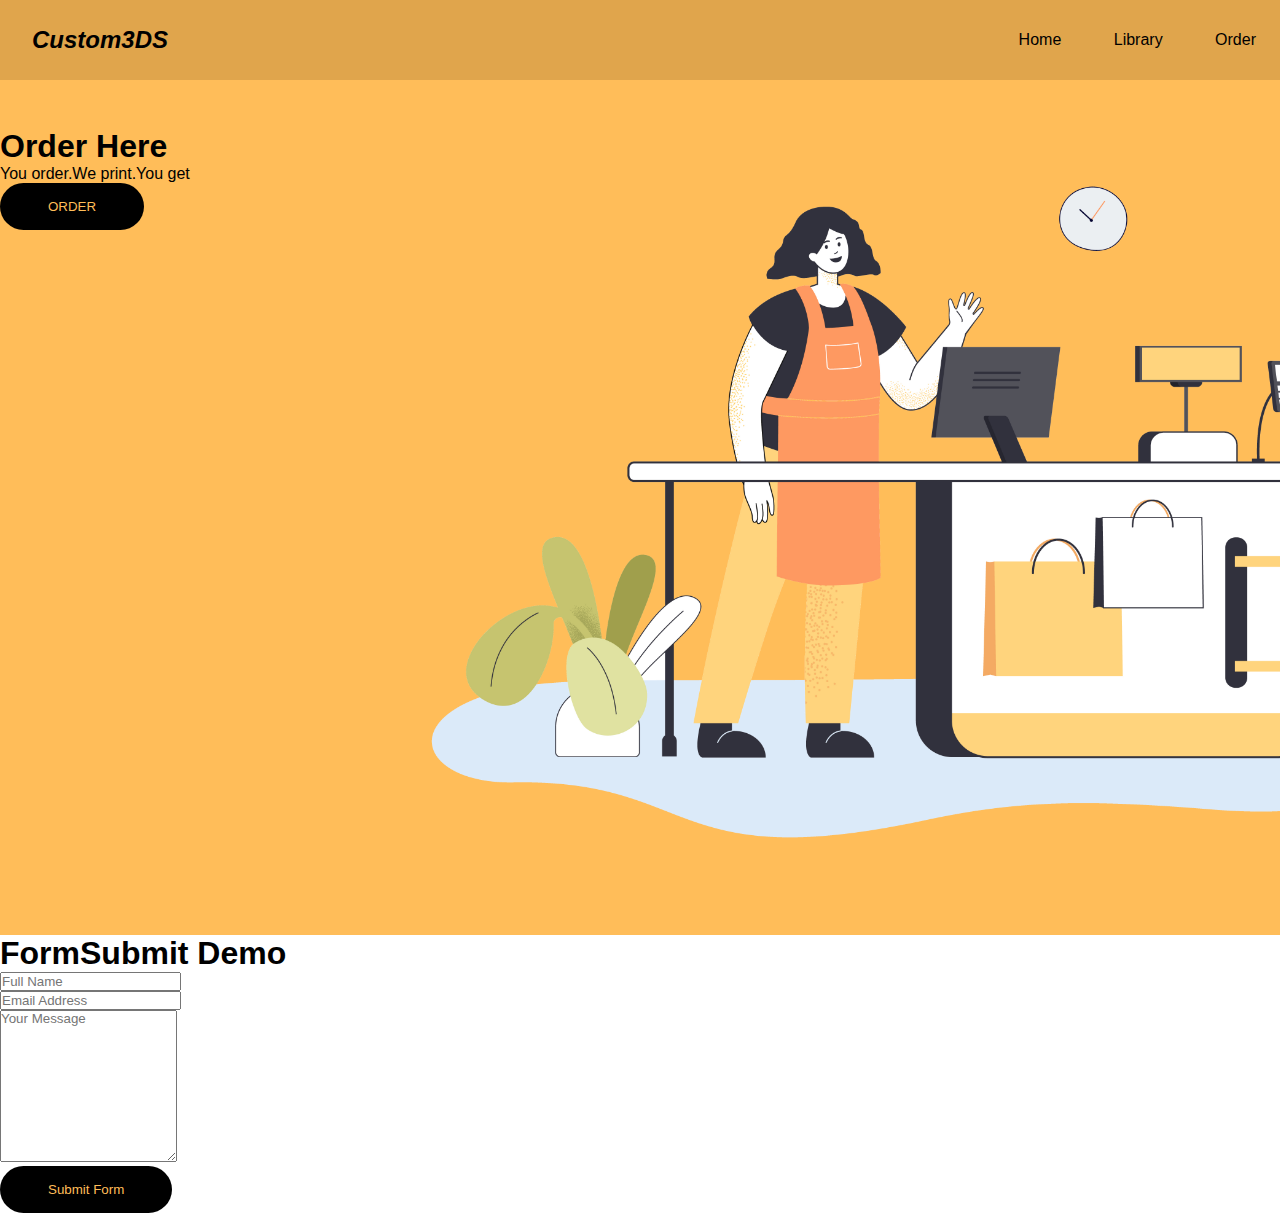
<file: index.html>
<!DOCTYPE html>
<html lang="en">
<head>
  <meta charset="UTF-8">
  <meta name="viewport" content="width=device-width, initial-scale=1.0">
  <title>Custom3DS</title>
  <link rel="stylesheet" href="styles.css">
</head>
<body>
  <nav>
    <div class="logo">Custom3DS</div>
    <div class="nav-items">
      <a href="/">Home</a>
      <a href="/">Library</a>
      <a href="ORDERPAGE.html">Order</a>
    </div>
  </nav>
  <section class="hero">
    <div class="hero-container">
      <div class="columnt-left">
        <h1>Order Here</h1>
        <p>You order.We print.You get</p>
        <button>ORDER</button>
      </div>
      <div class="column-right">
        <img src="./GRAFIKI/homeimage.png"alt="homeimage
        "class="hero-image">
      </div>
    </div>
  </section>

  <div class="container">
    <h1>FormSubmit Demo</h1>
    <form target="_blank" action="https://formsubmit.co/custom3ds.prints@gmail.com
    " method="POST">
      <div class="form-group">
        <div class="form-row">
          <div class="col">
            <input type="text" name="name" class="form-control" placeholder="Full Name" required>
          </div>
          <div class="col">
            <input type="email" name="email" class="form-control" placeholder="Email Address" required>
          </div>
        </div>
      </div>
      <div class="form-group">
        <textarea placeholder="Your Message" class="form-control" name="message" rows="10" required></textarea>
      </div>
      <button type="submit" class="btn btn-lg btn-dark btn-block">Submit Form</button>
    </form>
  </div>
</body>
</html>
</file>
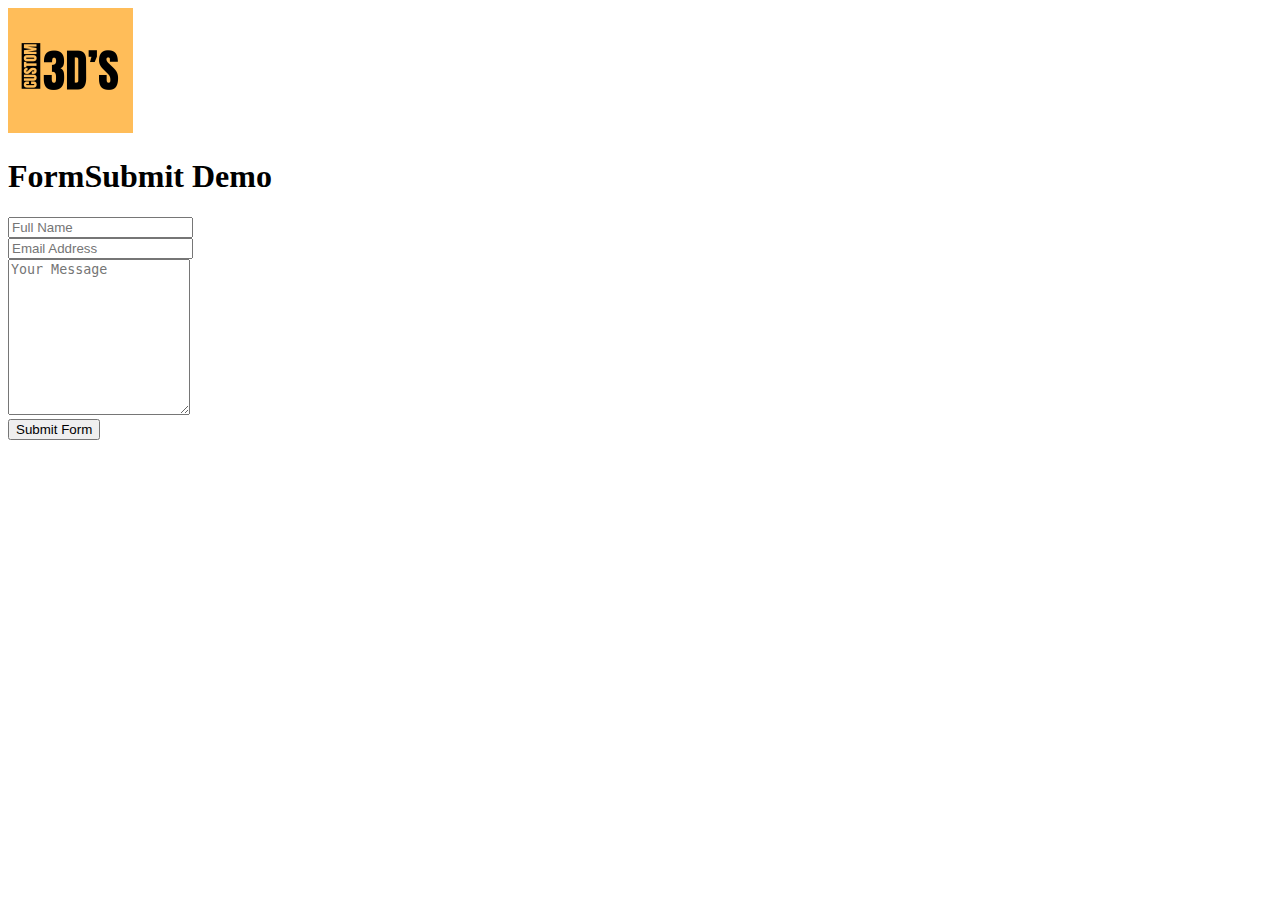
<file: ORDERPAGE.html>
<!DOCTYPE html>
<html lang="en">
<head>
    <meta charset="UTF-8">
    <meta name="viewport" content="width=device-width, initial-scale=1.0">
    <title>Document</title>
</head>
<body>
    <a href="index.html"><img src="GRAFIKI/LOGO.png" width="125" height="125" alt="Custom3D'S"></a>
    <div class="container">
        <h1>FormSubmit Demo</h1>
        <form target="_blank" action="https://formsubmit.co/custom3ds.prints@gmail.com
        " method="POST">
          <div class="form-group">
            <div class="form-row">
              <div class="col">
                <input type="text" name="name" class="form-control" placeholder="Full Name" required>
              </div>
              <div class="col">
                <input type="email" name="email" class="form-control" placeholder="Email Address" required>
              </div>
            </div>
          </div>
          <div class="form-group">
            <textarea placeholder="Your Message" class="form-control" name="message" rows="10" required></textarea>
          </div>
          <button type="submit" class="btn btn-lg btn-dark btn-block">Submit Form</button>
        </form>
      </div>
</body>
</html>
</file>
<file: styles.css>
*{
    box-sizing: border-box;
    margin: 0;
    padding: 0;
    font-family: 'Trebuchet MS', 'Lucida Sans Unicode', 'Lucida Grande', 'Lucida Sans', Arial, sans-serif;
}

nav {
    height: 80px;
    background-color: #e0a54c;
    display: flex;
    justify-content: space-between;
    align-items: center;
    padding: 0rem calc((100vw - 2300px) / 2);
}


.logo {
    color: #000;
    font-size: 1.5rem;
    font-weight: bold;
    font-style: italic;
    padding: 0 2rem;
}

nav a {
    text-decoration: none;
    color: #000;
    padding: 0 1.5rem;
}

nav a:hover {
    color: #fff;
}

.hero {
    background: #ffbd59;
}

.hero-container {
    display: grid;
    grid-template-columns: 1fr 1fr;
    height: 95vh;
    padding:3rem calc((10vw - 1500px) / 2);
}

.column-left {
    display: flex;
    flex-direction: column;
    justify-content: center;
    align-items: flex-start;
    color: #000;
    padding: 0rem 2rem;
}

.column-left h1 {
    margin-bottom: 1rem;
    font-size: 3rem;
}

.column-left p {
    margin-bottom: 2rem;
    font-size: 1.5rem;
    line-height: 1.5;
}

button {
    padding: 1rem 3rem;
    font-size: 1 rem;
    border: none;
    color: #ffbd59;
    background: #000;
    cursor: pointer;
    border-radius: 50px;
}

button:hover {
    background: #fff;
    color: #000;
}

.column-right {
    display: flex;
    justify-content: center;
    align-items: center;
    padding: 0rem 2rem;
}

.hero-image {
    width: 200%;
    height: 100%;
}

@media screen and (max-width:1080px) {
    .hero-container {
        grid-template-columns: 10fr;
    }
}
</file>
